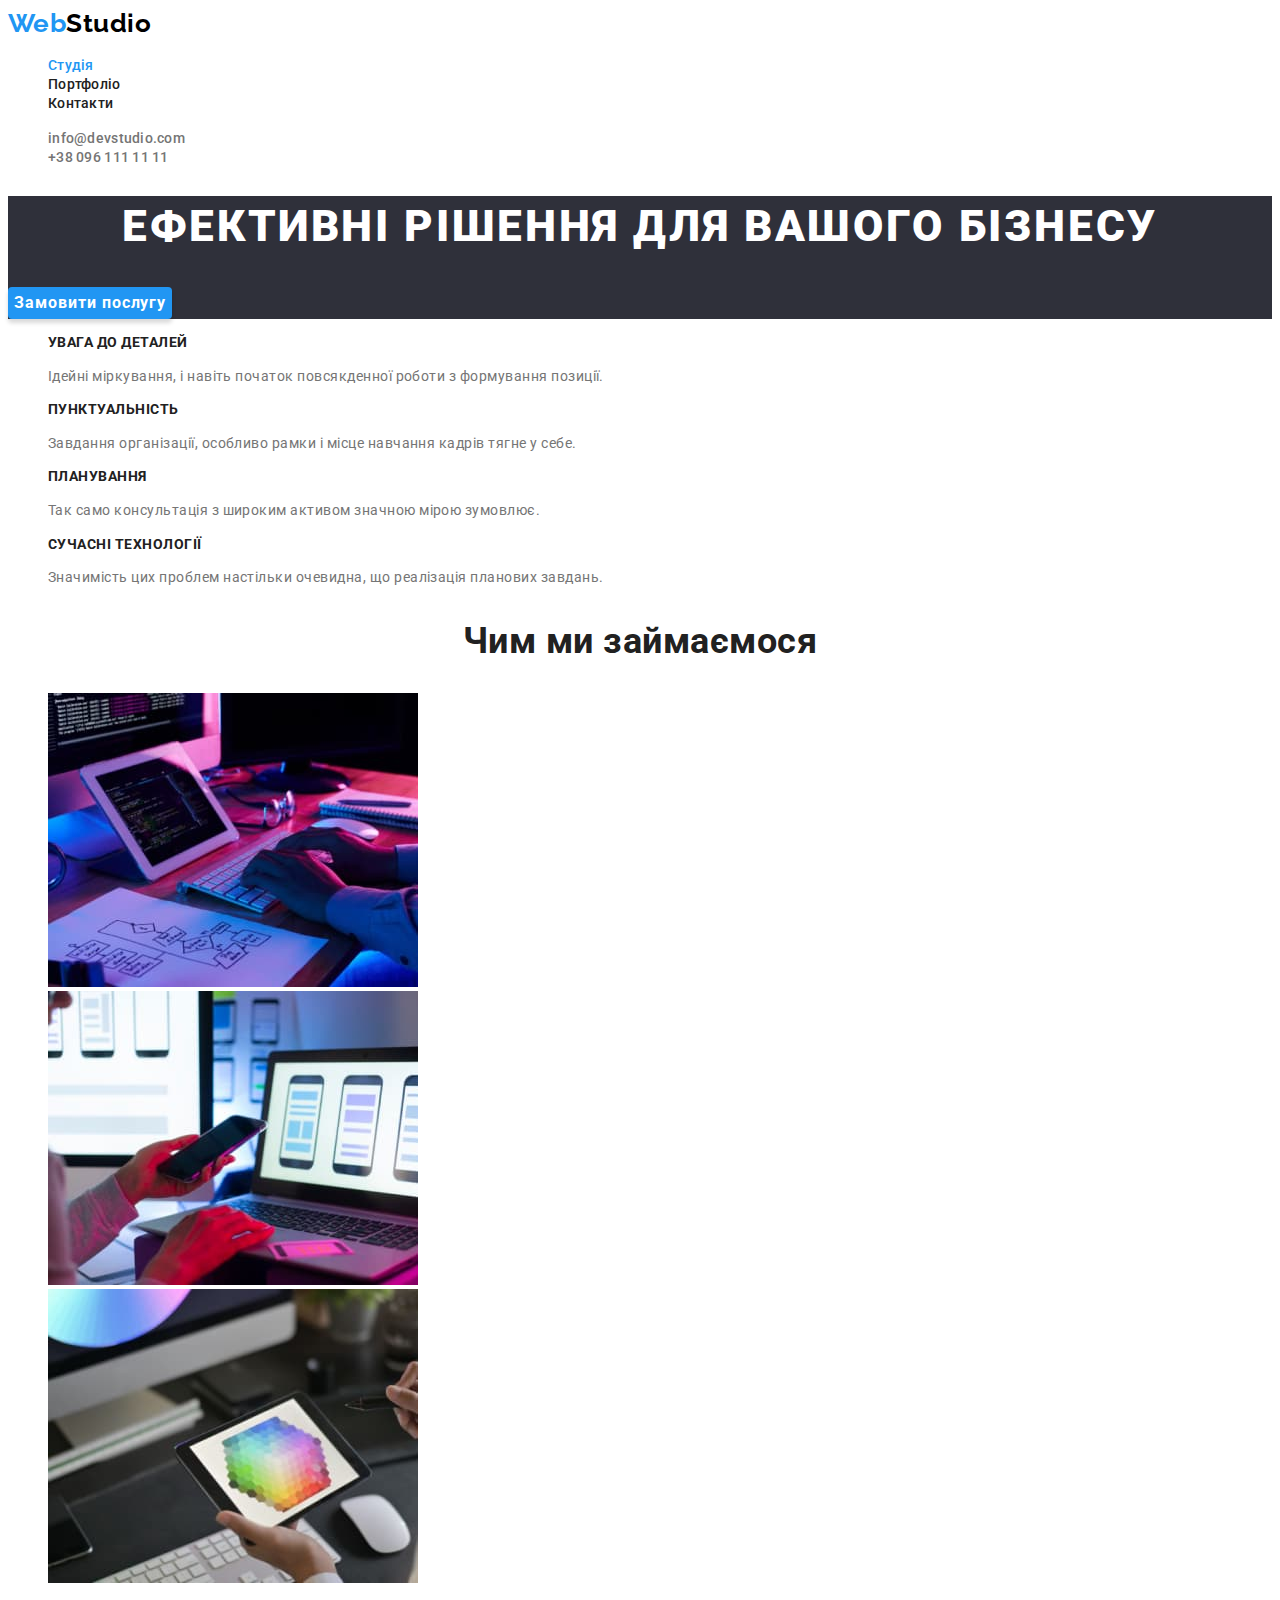
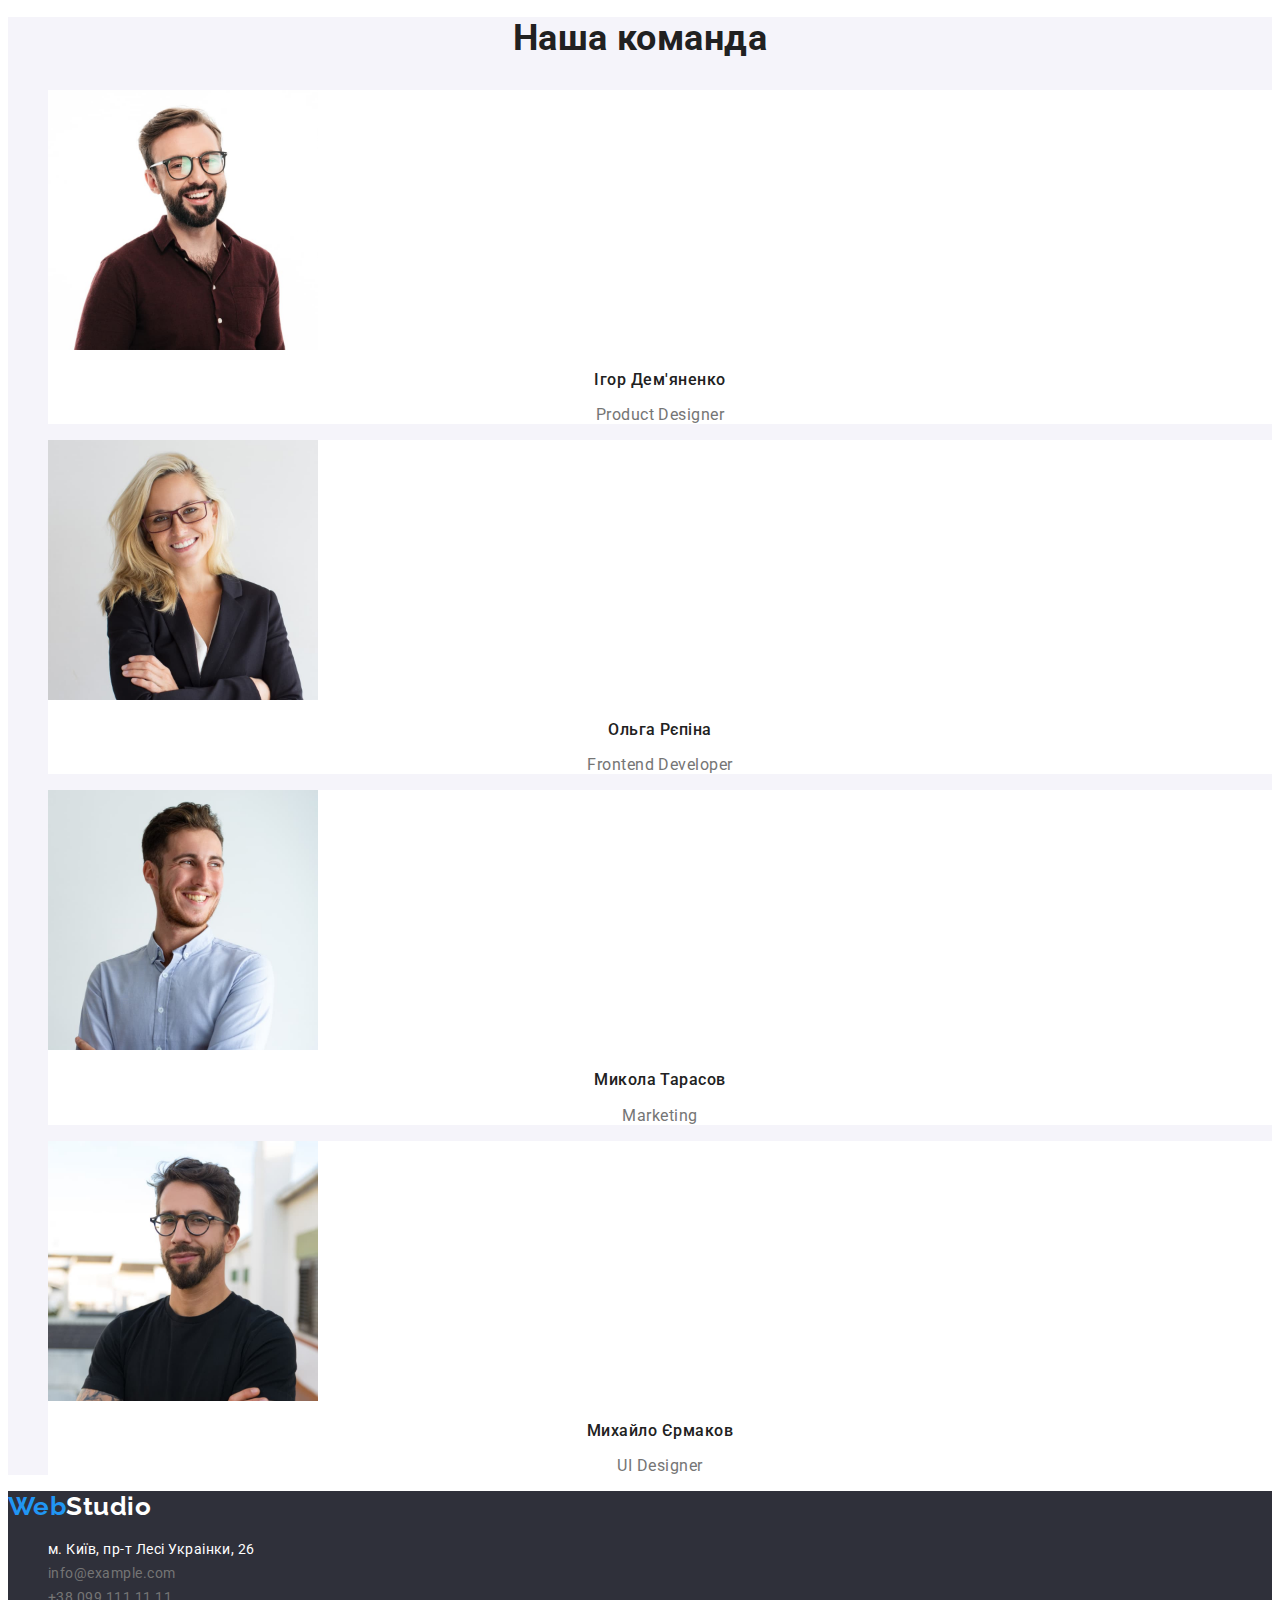
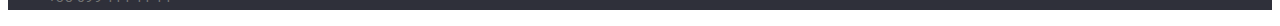
<file: index.html>
<!DOCTYPE html>
<html lang="uk">

<head>
    <meta charset="UTF-8">
    <meta http-equiv="X-UA-Compatible" content="IE=edge">
    <meta name="viewport" content="width=device-width, initial-scale=1.0">
    <title>WebStudio</title>
    <link rel="preconnect" href="https://fonts.gstatic.com">
    <link href="https://fonts.googleapis.com/css2?family=Raleway:wght@700&family=Roboto:wght@400;500;700;900&display=swap" rel="stylesheet">
    <link rel="stylesheet" href="css/styles.css" class="rel">
</head>

<body class="body">
    <header class="header">
        <a href="/index.html" class="logo"><span class="header-logo">Web</span>Studio</a>
        <nav class="header-nav">
            <ul class="nav-list">
                <li class="nav-list-item">
                    <a href="./index.html" class="header-link active-link">Студія</a>
                </li>
                <li class="nav-list-item">
                    <a href="./portfolio.html" class="header-link">Портфоліо</a>
                </li>
                <li class="nav-list-item">
                    <a href="" class="header-link">Контакти</a>
                </li>
            </ul>
        </nav>
        <ul class="address-list-item">
            <li class="address-list">
                <a href="mailto:info@devstudio.com" class="header-link address-link-header">info@devstudio.com</a>
            </li>
            <li class="address-list-item">
                <a href="tel:+380961111111" class="header-link address-link-header">+38 096 111 11 11</a>
            </li>
        </ul>
    </header>
    <main class="main">
        <section class="section">
            <h1 class="section-text">Ефективні рішення для вашого бізнесу</h1>
            <button type="button" class="section-btn">Замовити послугу</button>
        </section>
        <section class="features">
            <h2 class="header-invisible">Наші особливості</h2>
                <ul class="features-list">
                    <li class="features-item">
                        <h3 class="features-item-header">Увага до деталей</h3>
                        <p class="features-item-text">Ідейні міркування, і навіть початок повсякденної роботи з формування позиції.</p>
                    </li>
                    <li class="features-item">
                        <h3 class="features-item-header">Пунктуальність</h3>
                        <p class="features-item-text">Завдання організації, особливо рамки і місце навчання кадрів тягне у себе.</p>
                    </li>
                    <li class="features-item">
                        <h3 class="features-item-header">Планування</h3>
                        <p class="features-item-text">Так само консультація з широким активом значною мірою зумовлює.</p>
                    </li>
                    <li class="features-item">
                        <h3 class="features-item-header">Сучасні технології</h3>
                        <p class="features-item-text">Значимість цих проблем настільки очевидна, що реалізація планових завдань.</p>
                    </li>
                </ul>
        </section>
        <section class="activity">
            <div>
                <h2 class="activity-header">Чим ми займаємося</h2>
                <ul class="activity-list">
                    <li class="activity-list-item">
                        <img src="./images/1.jpg" alt="Людина пише код" width="370" height="294">
                    </li>
                    <li class="activity-list-item">
                        <img src="./images/2.jpg" alt="Людина працює за комп'ютером і тримає телефон" width="370"
                            height="294">
                    </li>
                    <li class="activity-list-item">
                        <img src="./images/3.jpg" alt="Людина дивиться на планшеті спектр кольорів" width="370"
                            height="294">
                    </li>
                </ul>
            </div>
        </section>
        <section class="team">
            <h2 class="team-header">Наша команда</h2>
            <div>
                <ul class="team-list">
                    <li class="team-list-item">
                        <img src="./images/4.jpg" alt="Ігор Дем'яненко" width="270" height="260">
                        <h3 class="team-member">Ігор Дем'яненко</h3>
                        <p class="team-text">Product Designer</p>
                    </li>
                    <li class="team-list-item">
                        <img src="./images/5.jpg" alt="Ольга Рєпіна" width="270" height="260">
                        <h3 class="team-member">Ольга Рєпіна</h3>
                        <p class="team-text">Frontend Developer</p>
                    </li>
                    <li class="team-list-item">
                        <img src="./images/6.jpg" alt="Микола Тарасов" width="270" height="260">
                        <h3 class="team-member">Микола Тарасов</h3>
                        <p class="team-text">Marketing</p>
                    </li>
                    <li class="team-list-item">
                        <img src="./images/7.jpg" alt="Михайло Єрмаков" width="270" height="260">
                        <h3 class="team-member">Михайло Єрмаков</h3>
                        <p class="team-text">UI Designer</p>
                    </li>
                </ul>
            </div>
        </section>
    </main>
    <footer class="footer">
        <a href="/index.html" class="logo footer-link-logo"><span class="footer-logo">Web</span>Studio</a>
        <address class="address">
            <ul class="address-list">
                <li class="address-list-item">
                    <a href="https://goo.gl/maps/CPtrU1FHBa2aNyZL9" target="_blank" rel="noopener noreferrer nofollow" class="footer-link">м. Київ, пр-т Лесі Украінки, 26</a>
                </li>
                <li class="address-list-item">
                    <a href="mailto:info@devstudio.com" class="footer-link address-link-footer">info@example.com</a>
                </li>
                <li class="address-list-item">
                    <a href="tel:+380961111111" class="footer-link address-link-footer">+38 099 111 11 11</a>
                </li>
            </ul>
        </address>
    </footer>
</body>
</html>
</file>
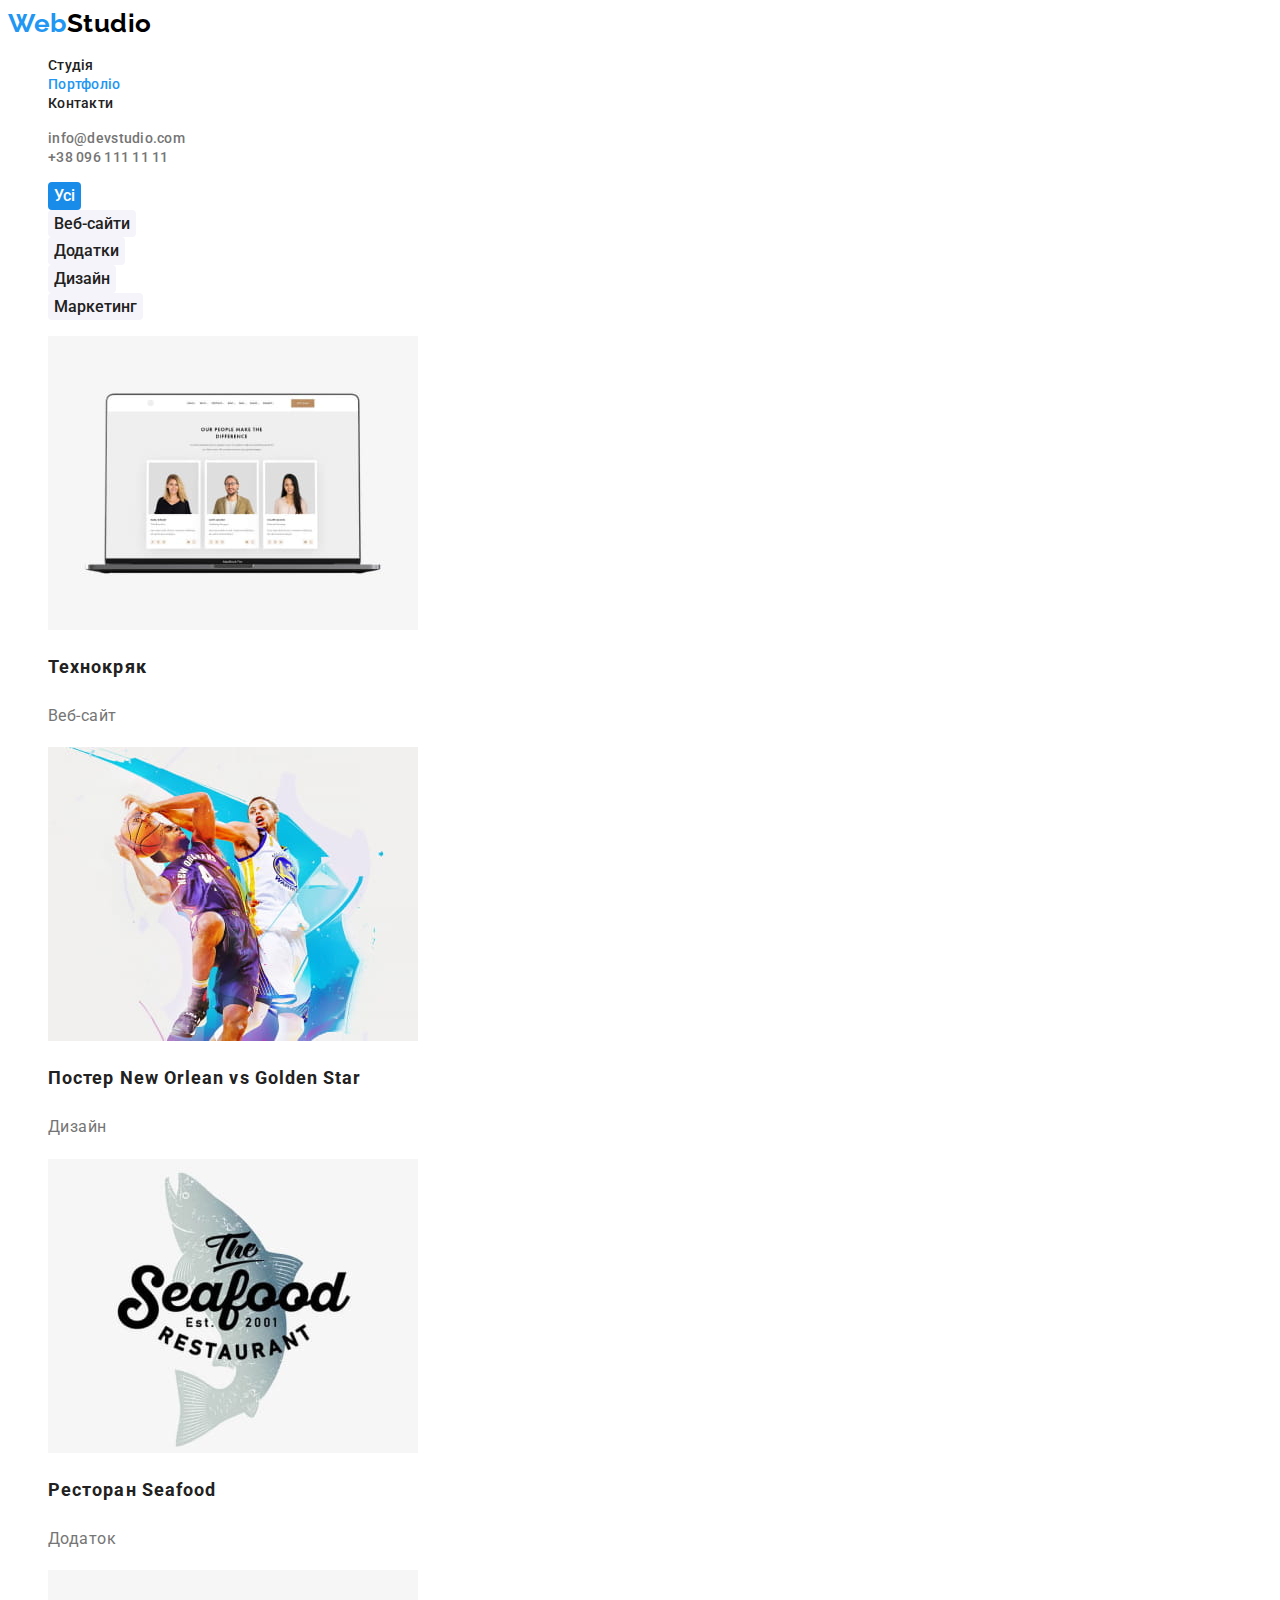
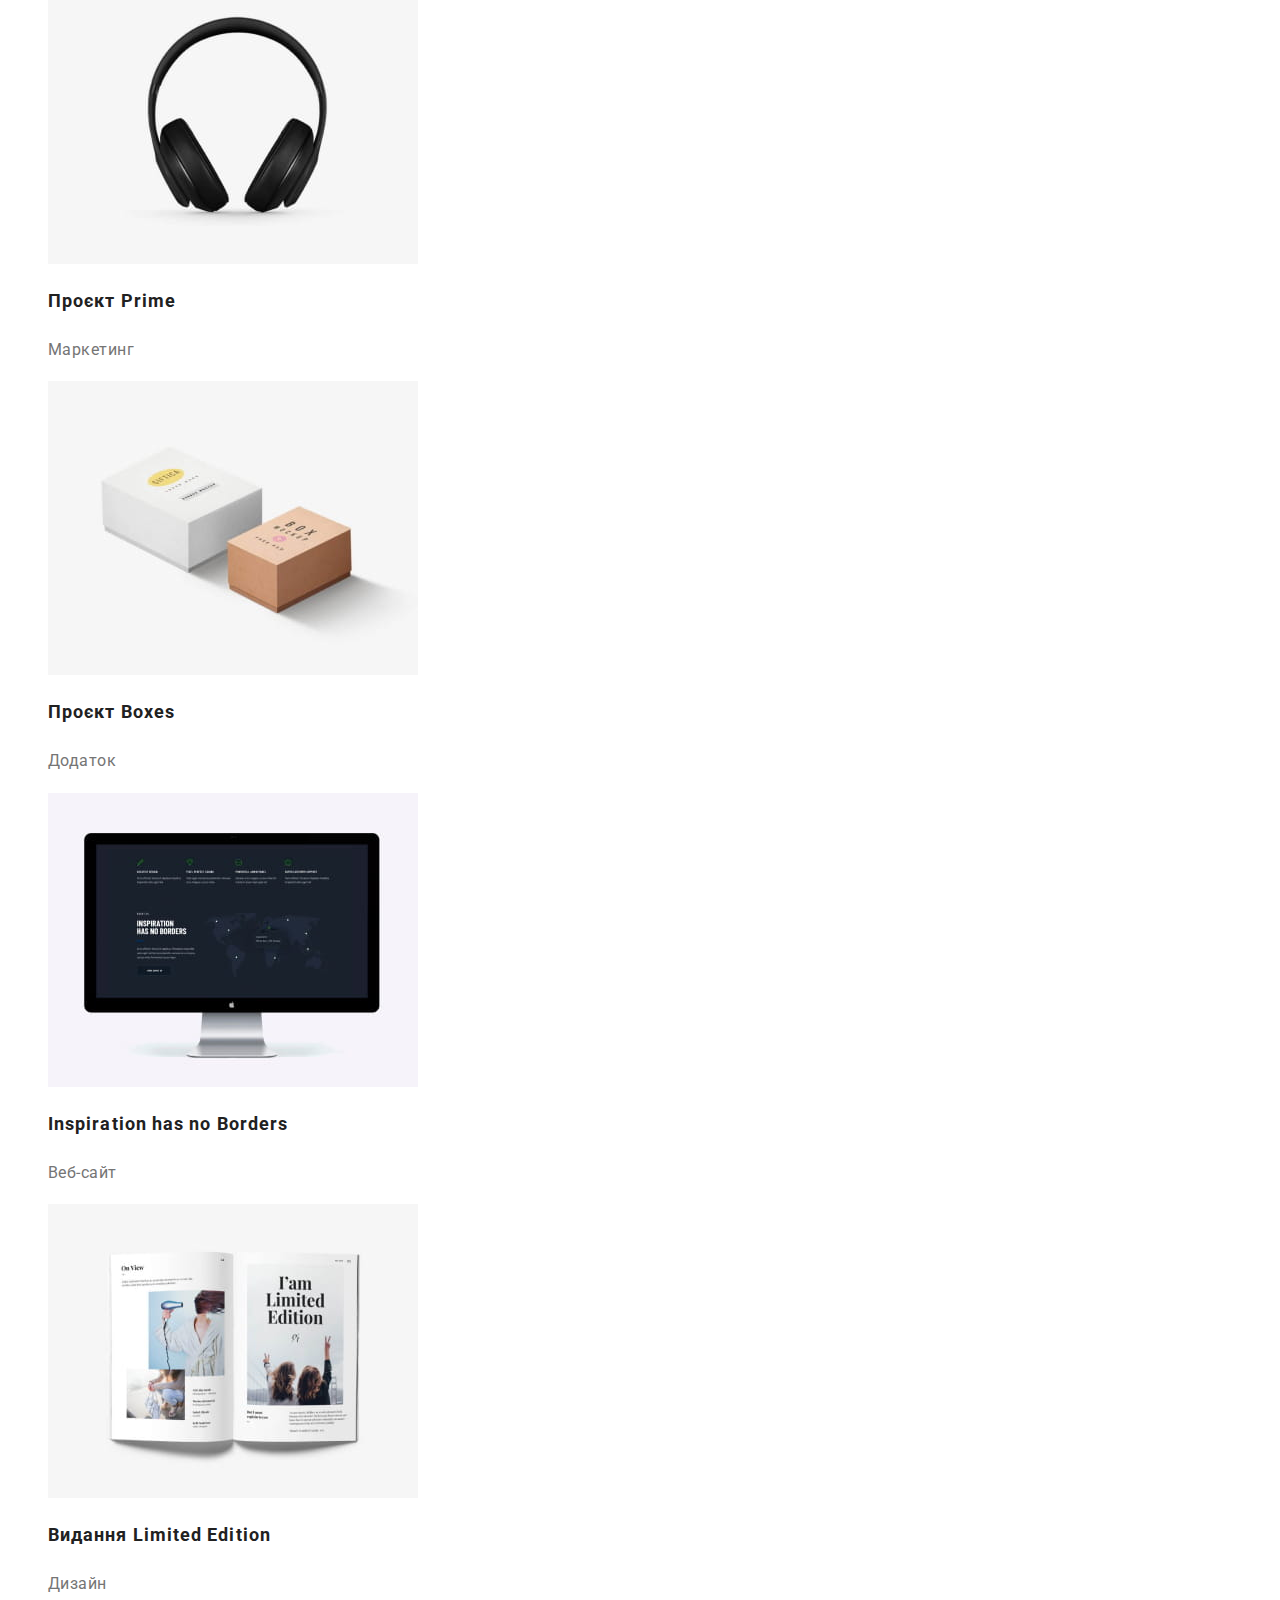
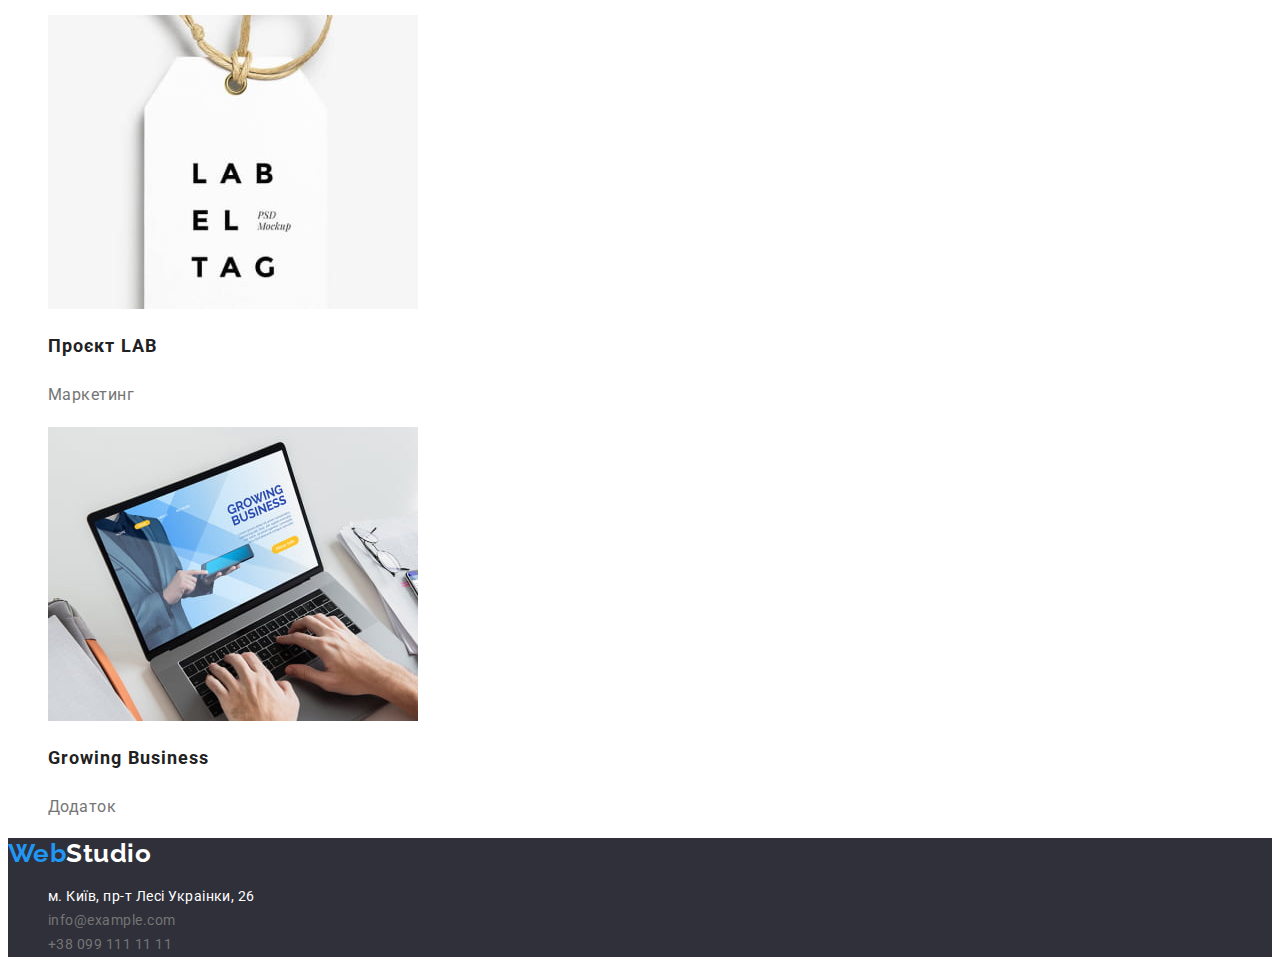
<file: portfolio.html>
<!DOCTYPE html>
<html lang="uk">

<head>
    <meta charset="UTF-8">
    <meta http-equiv="X-UA-Compatible" content="IE=edge">
    <meta name="viewport" content="width=device-width, initial-scale=1.0">
    <title>WebStudio</title>
    <link rel="preconnect" href="https://fonts.gstatic.com">
    <link href="https://fonts.googleapis.com/css2?family=Raleway:wght@700&family=Roboto:wght@400;500;700;900&display=swap" rel="stylesheet">
    <link rel="stylesheet" href="css/styles.css" class="rel">
</head>

<body class="portfolio-body">
    <header class="header">
        <a href="/index.html" class="header-link logo"><span class="header-logo">Web</span>Studio</a>
        <nav class="header-nav">
            <ul class="nav-list">
                <li class="nav-list-item">
                    <a href="./index.html" class="header-link">Студія</a>
                </li>
                <li class="nav-list-item">
                    <a href="./portfolio.html" class="header-link active-link">Портфоліо</a>
                </li>
                <li class="nav-list-item">
                    <a href="" class="header-link">Контакти</a>
                </li>
            </ul>
        </nav>
        <ul class="address-list">
            <li class="address-list-item">
                <a href="mailto:info@devstudio.com" class="header-link address-link-header">info@devstudio.com</a>
            </li>
            <li class="address-list-item">
                <a href="tel:+380961111111" class="header-link address-link-header">+38 096 111 11 11</a>
            </li>
        </ul>
    </header>
    <main class="main">
        <section class="main-portfolio">
            <h1 class="header-invisible">Наші роботи</h1>
            <ul class="portfolio-btn">
                <li class="portfolio-btn-item">
                    <button type="button" class="item-btn active-btn">Усі</button>
                </li>
                <li class="portfolio-btn-item">
                    <button type="button" class="item-btn">Веб-сайти</button>
                </li>
                <li class="portfolio-btn-item">
                    <button type="button" class="item-btn">Додатки</button>
                </li>
                <li class="portfolio-btn-item">
                    <button type="button" class="item-btn">Дизайн</button>
                </li>
                <li class="portfolio-btn-item">
                    <button type="button" class="item-btn">Маркетинг</button>
                </li>
            </ul>

            <ul class="portfolio-works">
                <li class="portfolio-works-item">
                    <a href="" class="portfolio-works-link">
                    <img src="/images/p1.jpg" alt="Ноутбук" width="370" height="294">
                    <h2 class="portfolio-header">Технокряк</h2>
                    <p class="portfolio-text">Веб-сайт</p>
                    </a>
                </li>
                <li class="portfolio-works-item">
                    <a href="" class="portfolio-works-link">
                    <img src="/images/p2.jpg" alt="Баскетболісти" width="370" height="294">
                    <h2 class="portfolio-header">Постер New Orlean vs Golden Star</h2>
                    <p class="portfolio-text">Дизайн</p>
                    </a>
                </li>
                <li class="portfolio-works-item">
                    <a href="" class="portfolio-works-link">
                    <img src="/images/p3.jpg" alt="Логотип ресторана" width="370" height="294">
                    <h2 class="portfolio-header">Ресторан Seafood</h2>
                    <p class="portfolio-text">Додаток</p>
                    </a>
                </li>
                <li class="portfolio-works-item">
                    <a href="" class="portfolio-works-link">
                    <img src="/images/p4.jpg" alt="Навушники" width="370" height="294">
                    <h2 class="portfolio-header">Проєкт Prime</h2>
                    <p class="portfolio-text">Маркетинг</p>
                    </a>
                </li>
                <li class="portfolio-works-item">
                    <a href="" class="portfolio-works-link">
                    <img src="/images/p5.jpg" alt="Коробки" width="370" height="294">
                    <h2 class="portfolio-header">Проєкт Boxes</h2>
                    <p class="portfolio-text">Додаток</p>
                    </a>
                </li>
                <li class="portfolio-works-item">
                    <a href="" class="portfolio-works-link">
                    <img src="/images/p6.jpg" alt="Монітор" width="370" height="294">
                    <h2 class="portfolio-header">Inspiration has no Borders</h2>
                    <p class="portfolio-text">Веб-сайт</p>
                    </a>
                </li>
                <li class="portfolio-works-item">
                    <a href="" class="portfolio-works-link">
                    <img src="/images/p7.jpg" alt="Журнал" width="370" height="294">
                    <h2 class="portfolio-header">Видання Limited Edition</h2>
                    <p class="portfolio-text">Дизайн</p>
                    </a>
                </li>
                <li class="portfolio-works-item">
                    <a href="" class="portfolio-works-link">
                    <img src="/images/p8.jpg" alt="Лейбочка" width="370" height="294">
                    <h2 class="portfolio-header">Проєкт LAB</h2>
                    <p class="portfolio-text">Маркетинг</p>
                    </a>
                </li>
                <li class="portfolio-works-item">
                    <a href="" class="portfolio-works-link">
                    <img src="/images/p9.jpg" alt="Людина працює за ноутбуком" width="370" height="294">
                    <h2 class="portfolio-header">Growing Business</h2>
                    <p class="portfolio-text">Додаток</p>
                    </a>
                </li>
            </ul>
        </section>
    </main>
    <footer class="footer">
        <a href="/index.html" class="logo footer-link-logo"><span class="footer-logo">Web</span>Studio</a>
        <address class="address">
            <ul class="address-list">
                <li class="address-list-item">
                    <a href="https://goo.gl/maps/CPtrU1FHBa2aNyZL9" target="_blank" rel="noopener noreferrer nofollow" class="footer-link">м. Київ, пр-т Лесі Украінки, 26</a>
                </li>
                <li class="address-list-item">
                    <a href="mailto:info@devstudio.com" class="footer-link address-link-footer">info@example.com</a>
                </li>
                <li class="address-list-item">
                    <a href="tel:+380961111111" class="footer-link address-link-footer">+38 099 111 11 11</a>
                </li>
            </ul>
        </address>
    </footer>
</body>
</html>
</file>
<file: css/styles.css>
:root {
    --text-color: #757575;
    --header-color: #212121;
    --header-color-bg: #FFFFFF;
    --hover-color: #2196F3;
    --logo-color: #000000;
    --team-color-bg: #F5F4FA;
    --hover-button: #188CE8;
    --footer-color-bg: #2F303A;
}
body{
    font-family: 'Roboto';
    letter-spacing: 0.03em;
}
a{
    text-decoration: none;
}
.header-link {
    color: var(--header-color);
    font-weight: 500;
    font-size: 14px;
    line-height: 1.1;
    letter-spacing: 0.02em;
}
.header-link:hover,
.header-link:focus {
    color: var(--hover-color);
}
ul {
    list-style-type: none;
}
.logo {
    color: var(--logo-color);
    font-family: 'Raleway';
    font-weight: 700;
    font-size: 26px;
    line-height: 1.2;
}
.header-logo {
    color: var(--hover-color);
}
.footer-logo {
    color: var(--hover-color);
}
.address-link-header {
    color:var(--text-color)
}
.section {
    background-color: var(--footer-color-bg);
}
.section-text {
    color: var(--header-color-bg);
    font-weight: 900;
    font-size: 44px;
    line-height: 1.4;
    text-align: center;
    letter-spacing: 0.06em;
    text-transform: uppercase;
}
.section-btn {
    color: var(--header-color-bg);
    background-color: var(--hover-color);
    font-family: inherit;
    font-weight: 700;
    font-size: 16px;
    line-height: 1.9;
    display: flex;
    align-items: center;
    text-align: center;
    letter-spacing: 0.06em;
    cursor: pointer;
    border: none;
    border-radius: 4px;
    box-shadow: 0px 4px 4px rgba(0, 0, 0, 0.15);
}
.section-btn:hover {
    background-color: var(--hover-button);
}
.header-invisible {
    position: absolute;
    white-space: nowrap;
    width: 1px;
    height: 1px;
    overflow: hidden;
    border: 0;
    padding: 0;
    clip: rect(0 0 0 0);
    clip-path: inset(50%);
    margin: -1px;
}
.features-item-header {
    color: var(--header-color);
    font-weight: 700;
    font-size: 14px;
    line-height: 1.1;
    text-transform: uppercase;
}
.features-item-text {
    color: var(--text-color);
    font-weight: 400;
    font-size: 14px;
    line-height: 1.7;
}
.activity-header {
    color: var(--header-color);
    font-weight: 700;
    font-size: 36px;
    line-height: 1.2;
    text-align: center;
}
.team-header {
    color: var(--header-color);
    font-family: 'Roboto';
    font-weight: 700;
    font-size: 36px;
    line-height: 1.2;
    text-align: center;
}
.team-list-item {
    background-color: var(--header-color-bg);
}
.team {
    background-color: var(--team-color-bg);
}
.team-member {
    font-size: 16px;
    color: var(--header-color);
    font-weight: 500;
    font-size: 16px;
    line-height: 1.2;
    text-align: center;
}
.team-text {
    color: var(--text-color);
    font-weight: 400;
    font-size: 16px;
    line-height: 1.2;
    text-align: center;
}
.footer {
    background-color: var(--footer-color-bg);
}
.footer-link {
    color: var(--header-color-bg);
    font-style: normal;
    font-weight: 400;
    font-size: 14px;
    line-height: 1.7;
}
.address-link-footer {
    color: var(--text-color);
    font-weight: 400;
    font-size: 14px;
    line-height: 1.7;
}
.footer-link:hover,
.footer-link:focus {
    color: var(--hover-color);
}
.footer-link-logo {
    color: var(--header-color-bg);
    font-weight: 700;
    font-size: 26px;
    line-height: 1.2;
}
.item-btn {
    font-family: inherit;
    color: var(--header-color);
    background-color: var(--team-color-bg); 
    align-items: center;
    cursor: pointer;
    font-weight: 500;
    font-size: 16px;
    line-height: 1.6;
    text-align: center;
    border-radius: 4px;
    border: none;
}
.item-btn:hover,
.item-btn:focus {
    color: var(--header-color-bg);
    background-color: var(--hover-color);
    box-shadow: 0px 3px 1px rgba(0, 0, 0, 0.1), 0px 1px 2px rgba(0, 0, 0, 0.08), 0px 2px 2px rgba(0, 0, 0, 0.12);
}
.portfolio-header {
    color: var(--header-color);
    font-weight: 700;
    font-size: 18px;
    line-height: 2;
    letter-spacing: 0.06em;
}
.portfolio-text{
    color: var(--text-color);
    font-weight: 400;
    font-size: 16px;
    line-height: 1.9;
}
.active-link {
    color: var(--hover-color);
}
.active-btn {
    background-color: var(--hover-button);
    color: var(--header-color-bg);
    border-radius: 4px;
}
</file>
